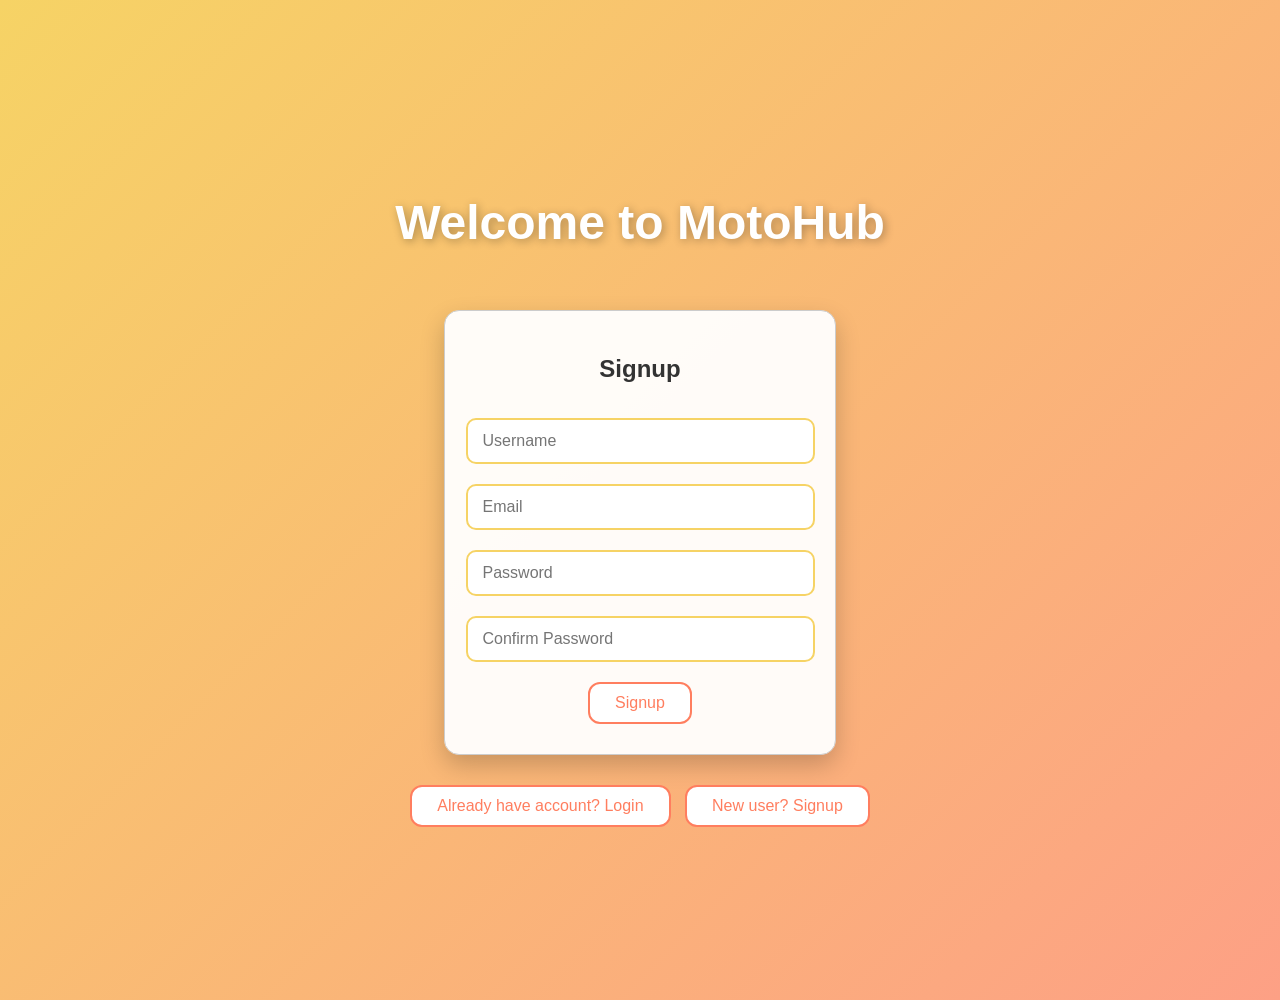
<file: index.html>
<!DOCTYPE html>
<html>
<head>
    <title>MotoHub - Login/Signup</title>
    <link rel="stylesheet" href="login.css">
    <style>
        body { font-family: Arial; text-align:center; padding:50px;}
        input, button { padding:10px; margin:5px; width:200px; }
        .formBox { margin-top:20px; border:1px solid #ccc; padding:20px; display:inline-block; }
    </style>
</head>
<body>

<h1>Welcome to MotoHub</h1>

<!-- SIGNUP POPUP -->
<div id="signupBox" class="formBox">
    <h3>Signup</h3>
    <input type="text" id="signupUsername" placeholder="Username"><br>
    <input type="email" id="signupEmail" placeholder="Email"><br>
    <input type="password" id="signupPassword" placeholder="Password"><br>
    <input type="password" id="signupConfirm" placeholder="Confirm Password"><br>
    <button onclick="signup()">Signup</button>
</div>

<!-- LOGIN POPUP -->
<div id="loginBox" class="formBox" style="display:none;">
    <h3>Login</h3>
    <input type="text" id="loginUsername" placeholder="Username"><br>
    <input type="password" id="loginPassword" placeholder="Password"><br>
    <button onclick="login()">Submit</button>
</div>

<div style="margin-top:20px;">
    <button onclick="showLogin()">Already have account? Login</button>
    <button onclick="showSignup()">New user? Signup</button>
</div>

<script>
// Show login/signup forms
function showLogin() {
    document.getElementById('loginBox').style.display = 'block';
    document.getElementById('signupBox').style.display = 'none';
}

function showSignup() {
    document.getElementById('signupBox').style.display = 'block';
    document.getElementById('loginBox').style.display = 'none';
}

// Signup function
function signup() {
    let username = document.getElementById('signupUsername').value.trim();
    let email = document.getElementById('signupEmail').value.trim();
    let password = document.getElementById('signupPassword').value.trim();
    let confirm = document.getElementById('signupConfirm').value.trim();

    if(!username || !email || !password || !confirm){
        alert('All fields are required');
        return;
    }
    if(password !== confirm){
        alert('Passwords do not match');
        return;
    }

    let users = JSON.parse(localStorage.getItem('users') || '[]');

    // Check if username/email already exists
    if(users.some(u => u.username === username)){
        alert('Username already taken');
        return;
    }
    if(users.some(u => u.email === email)){
        alert('Email already registered');
        return;
    }

    // Save new user
    let newUser = {username, email, password};
    users.push(newUser);
    localStorage.setItem('users', JSON.stringify(users));

    // Set currentUser and redirect to home.html
    localStorage.setItem('currentUser', JSON.stringify(newUser));
    window.location.href = 'home.html';
}

// Login function
function login() {
    let username = document.getElementById('loginUsername').value.trim();
    let password = document.getElementById('loginPassword').value.trim();
    let users = JSON.parse(localStorage.getItem('users') || '[]');

    // Admin login
    if(username === 'admin' && password === '123'){
        localStorage.setItem('currentUser', JSON.stringify({username:'admin', role:'admin'}));
        window.location.href = 'products.html'; // admin redirected to products page
        return;
    }

    // Normal user login
    let user = users.find(u => u.username === username && u.password === password);
    if(user){
        localStorage.setItem('currentUser', JSON.stringify(user));
        window.location.href = 'home.html'; // normal user redirected to home page
    } else {
        alert('Invalid username or password');
    }
}
</script>

</body>
</html>
</file>
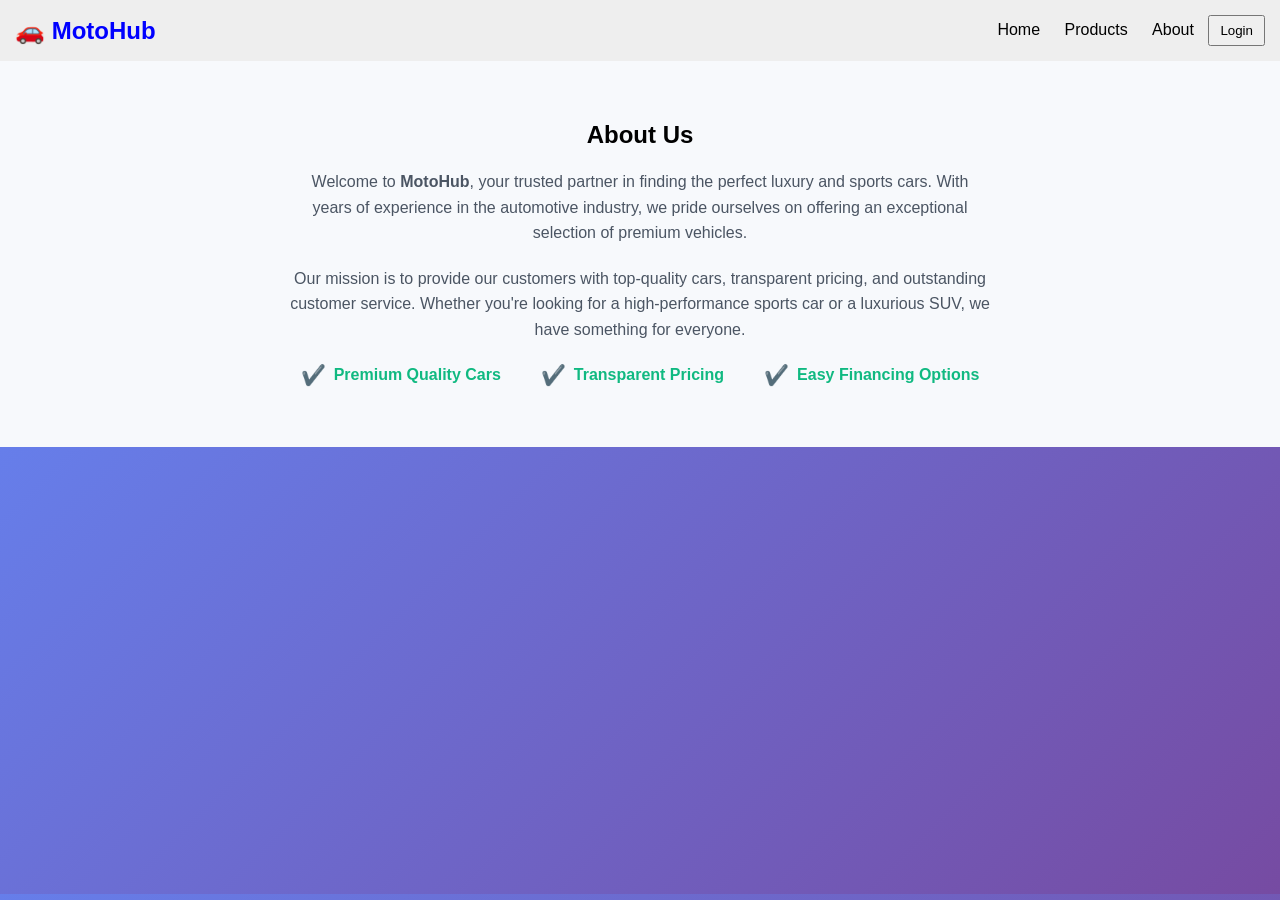
<file: AboutUs.html>
<!DOCTYPE html>
<html>
<head>
    <title>MotoHub</title>
    <link rel="stylesheet" href="style.css">
</head>
<body>

<!-- NAVBAR -->
<div class="navbar">
    <h2>🚗 MotoHub</h2>
    <div class="menu">
        <a href="home.html">Home</a>
        <a href="products.html">Products</a>
        <a href="AboutUs.html">About</a>
        <button onclick="showLogin()">Login</button>
    </div>
</div>



<!-- ABOUT US SECTION -->
<section id="about">
  
  <!-- Section Title -->
  <h1>About Us</h1>
  
  <!-- Description Paragraphs -->
  <p class="about-desc">
    Welcome to <strong>MotoHub</strong>, your trusted partner in finding the perfect luxury and sports cars. 
    With years of experience in the automotive industry, we pride ourselves on offering an exceptional selection of premium vehicles.
  </p>
  
  <p class="about-desc">
    Our mission is to provide our customers with top-quality cars, transparent pricing, and outstanding customer service. 
    Whether you're looking for a high-performance sports car or a luxurious SUV, we have something for everyone.
  </p>
  
  <!-- Features / Icons -->
  <div class="about-features">
    
    <div class="feature">
      <span>✔️</span> Premium Quality Cars
    </div>
    
    <div class="feature">
      <span>✔️</span> Transparent Pricing
    </div>
    
    <div class="feature">
      <span>✔️</span> Easy Financing Options
    </div>
    
  </div>
</section>
<!-- PRODUCTS LIST
<h1 style="text-align:center;">Our Premium Collection</h1>
<div id="carList"></div> -->

<script src="function.js"></script>
</body>
</html>
</file>
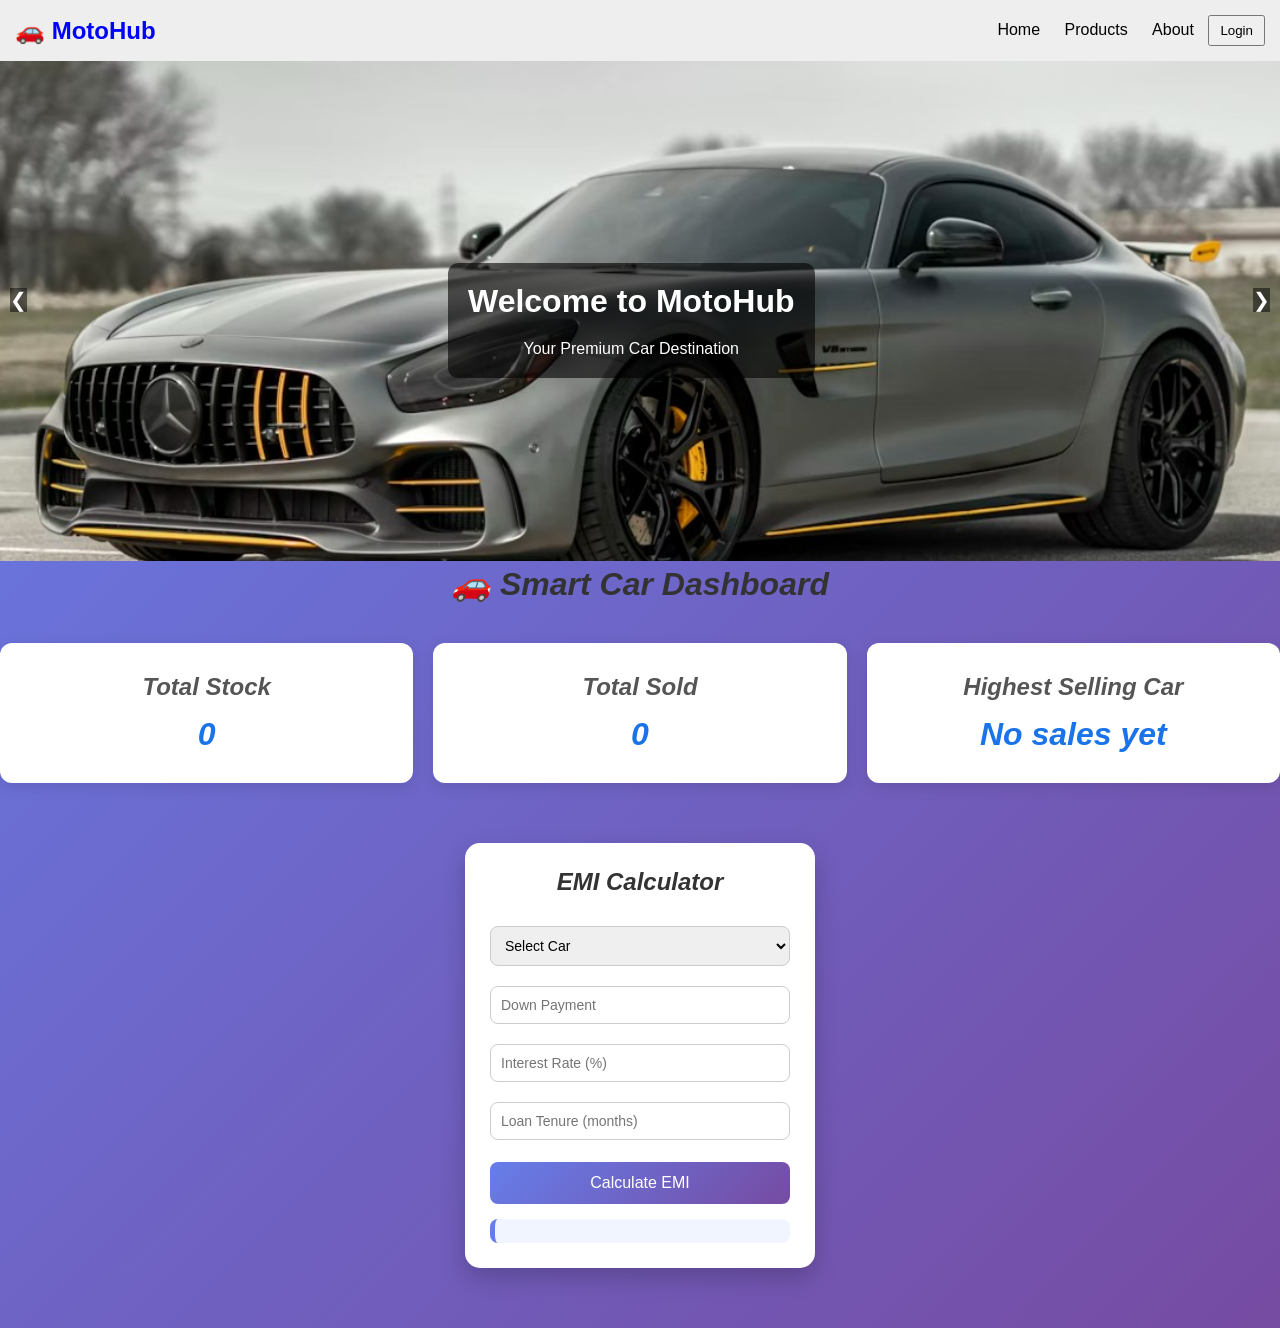
<file: home.html>
<!DOCTYPE html>
<html>
<head>
    <title>MotoHub</title>
    <link rel="stylesheet" href="style.css">
</head>
<body>

   

<!-- NAVBAR -->
<div class="navbar">
    <h2>🚗 MotoHub</h2>
    <div class="menu">
        <a href="home.html">Home</a>
        <a href="products.html">Products</a>
        <a href="AboutUs.html">About</a>
        <button onclick="showLogin()">Login</button>
    </div>
</div>

<!-- HERO SECTION / SLIDER -->
<div class="hero">
    <img src="images/poonam1.jpeg" class="car-img" id="slider">
    <div class="text-box">
        <h1 id="title">Welcome to MotoHub</h1>
        <p id="subtitle">Your Premium Car Destination</p>
    </div>
    <button class="left" onclick="prevSlide()">❮</button>
    <button class="right" onclick="nextSlide()">❯</button>
</div>

 <!-- LOGIN POPUP -->
 <div id="loginBox" style="display:none;">
    <h3>Login</h3>
    <input type="text" id="username" placeholder="Username"><br>
    <input type="password" id="password" placeholder="Password"><br>
     <button onclick="login()">Submit</button> 
</div> 

 <!-- ADMIN PANEL   -->
<div id="adminPanel" style="display:none;">
    <h2>Admin Panel</h2>
    <form id="carForm">
        <input type="text" id="name" placeholder="Car Name" required><br>
        <i
        input type="text" id="price" placeholder="Price" required><br>
       
        <textarea id="desc" placeholder="Description" required></textarea><br>
        <input type="file" id="image"><br>
        <button type="submit">Add Car</button>
    </form> 

    
</div> 

<header>
        <h1>🚗 Smart Car Dashboard</h1>
    </header>

    <main>
        <div class="dashboard-card">
            <h2>Total Stock</h2>
            <p id="totalStock">0</p>
        </div>

        <div class="dashboard-card">
            <h2>Total Sold</h2>
            <p id="totalSold">0</p>
        </div>

        <div class="dashboard-card">
            <h2>Highest Selling Car</h2>
            <p id="topCar">No sales yet</p>
        </div>
    </main>

   <div class="emi-container">
    <h2>EMI Calculator</h2>

    <!-- Car Dropdown -->
    <select id="carSelect" onchange="setPrice()">
        <option value="">Select Car</option>
    </select>

    <!-- Auto Price -->
    

    <!-- Other Inputs -->
    <input type="number" id="downPayment" placeholder="Down Payment">
    <input type="number" id="interest" placeholder="Interest Rate (%)">
    <input type="number" id="tenure" placeholder="Loan Tenure (months)">

    <!-- Button -->
    <button onclick="calculateEMI()">Calculate EMI</button>

    <!-- Result -->
    <h3 id="result"></h3>
</div> 



<!-- PRODUCTS LIST -->
 <!-- <h1 style="text-align:center;">Our Premium Collection</h1>
<div id="carList"></div>  -->

<script src="function.js"></script>
 <script src="dashboard.js"></script>
 <script src="slider.js"></script>
 
</body>
</html>
</file>
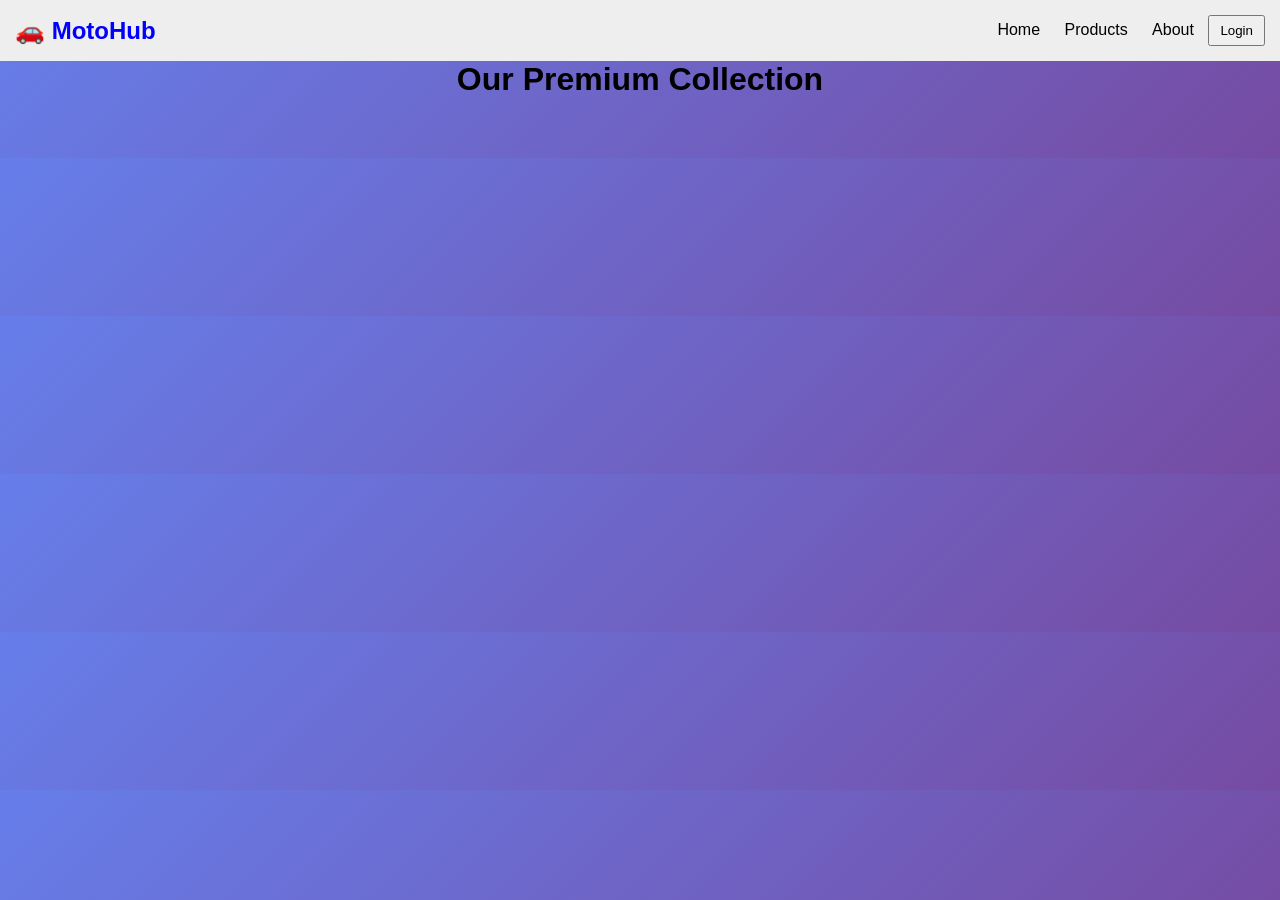
<file: products.html>
<!DOCTYPE html>
<html>
<head>
    <title>MotoHub</title>
    <link rel="stylesheet" href="style.css">
</head>
<body>

<!-- NAVBAR -->
<div class="navbar">
    <h2>🚗 MotoHub</h2>
    <div class="menu">
        <a href="home.html">Home</a>
        <a href="products.html">Products</a>
        <a href="AboutUs.html">About</a>
        <button onclick="showLogin()">Login</button>
    </div>
</div>



<!-- LOGIN POPUP -->
<div id="loginBox" style="display:none;">
    <h3>Login</h3>
    <input type="text" id="username" placeholder="Username"><br>
    <input type="password" id="password" placeholder="Password"><br>
    <button onclick="login()">Submit</button>
</div>

<!-- ADMIN PANEL -->
<div id="adminPanel" style="display:none;">

    <h2>Admin Panel</h2>
    <form id="carForm">
        
        <input type="text" id="name" placeholder="Car Name" required><br>
        
        <input type="text" id="price" placeholder="Price" required><br>
        
        <textarea id="desc" placeholder="Description" required></textarea><br>
        
        <input type="number" id="stock" placeholder="Stock Available" required><br>
        
        <input type="file" id="image"><br>
        
        <button type="submit">Add Car</button>
        
    </form>
</div>

<!-- PRODUCTS LIST -->
<h1 style="text-align:center;">Our Premium Collection</h1>
<div id="carList"></div>

<script src="function.js"></script>


</body>
</html>
</file>
<file: login.css>
/* ===== Body & General ===== */
body {
    font-family: 'Segoe UI', Tahoma, Geneva, Verdana, sans-serif;
    background: linear-gradient(135deg, #f6d365, #fda085);
    display: flex;
    flex-direction: column;
    align-items: center;
    justify-content: center;
    min-height: 100vh;
    margin: 0;
    padding: 20px;
    color: #333;
    transition: background 0.5s ease;
}

/* ===== Page Heading ===== */
h1 {
    font-size: 3em;
    margin-bottom: 40px;
    color: #fff;
    text-shadow: 2px 2px 10px rgba(0,0,0,0.3);
    text-align: center;
}

/* ===== Form Boxes ===== */
.formBox {
    background: rgba(255, 255, 255, 0.95);
    border-radius: 15px;
    box-shadow: 0 10px 25px rgba(0,0,0,0.2);
    padding: 35px 30px;
    width: 350px;
    max-width: 90%;
    transition: transform 0.3s ease, box-shadow 0.3s ease;
    text-align: center;
}

.formBox h3 {
    margin-bottom: 25px;
    color: #333;
    font-size: 1.5em;
}

/* Hover effect for form box */
.formBox:hover {
    transform: translateY(-5px);
    box-shadow: 0 15px 35px rgba(0,0,0,0.3);
}

/* ===== Inputs ===== */
input[type="text"], 
input[type="email"], 
input[type="password"] {
    width: 90%;
    padding: 12px 15px;
    margin: 10px 0;
    border: 2px solid #f6d365;
    border-radius: 10px;
    outline: none;
    font-size: 1em;
    transition: border 0.3s ease, box-shadow 0.3s ease;
}

input[type="text"]:focus, 
input[type="email"]:focus, 
input[type="password"]:focus {
    border-color: #fda085;
    box-shadow: 0 0 10px rgba(253, 160, 133, 0.5);
}

/* ===== Buttons ===== */
button {
    width: 90%;
    background: #ff7e5f;
    color: white;
    padding: 12px 0;
    border: none;
    border-radius: 12px;
    cursor: pointer;
    font-size: 1em;
    transition: background 0.3s ease, transform 0.2s ease;
    margin-top: 15px;
}

button:hover {
    background: #feb47b;
    transform: translateY(-3px);
}

/* ===== Toggle Buttons ===== */
div > button {
    width: auto;
    padding: 10px 25px;
    margin: 10px 5px;
    background: #fff;
    color: #ff7e5f;
    border: 2px solid #ff7e5f;
    border-radius: 12px;
    transition: 0.3s;
}

div > button:hover {
    background: #ff7e5f;
    color: #fff;
    transform: translateY(-2px);
}

/* ===== Responsive ===== */
@media (max-width: 450px) {
    .formBox {
        width: 90%;
        padding: 25px;
    }
    h1 {
        font-size: 2em;
    }
    input[type="text"], input[type="email"], input[type="password"], button {
        width: 95%;
    }
}
</file>
<file: style.css>
/* ===== BODY ===== */
body {
    margin: 0;
    font-family: Arial;
    background: #f4f4f4;
}

/* ===== NAVBAR ===== */
.navbar {
    background: #eee;
    padding: 15px;
    display: flex;
    justify-content: space-between;
    align-items: center;
}

.navbar h2 {
    color: blue;
}

.menu a {
    margin: 10px;
    text-decoration: none;
    color: black;
}

.menu button {
    padding: 6px 10px;
    cursor: pointer;
}

/* ===== HERO SECTION ===== */
.hero {
    position: relative;
}

/* IMAGE */
.car-img {
    width: 100%;
    height: 500px;
    object-fit: cover;
}

/* TEXT BOX */
.text-box {
    position: absolute;
    top: 40%;
    left: 35%;
    background: rgba(0,0,0,0.6);
    color: white;
    padding: 20px;
    text-align: center;
    border-radius: 10px;
}

/* ARROWS */
.left {
    position: absolute;
    top: 45%;
    left: 10px;
    background: rgba(0,0,0,0.5);
    color: white;
    border: none;
    font-size: 20px;
}

.right {
    position: absolute;
    top: 45%;
    right: 10px;
    background: rgba(0,0,0,0.5);
    color: white;
    border: none;
    font-size: 20px;
}

/* ===== LOGIN BOX ===== */
#loginBox {
    display: none;
    text-align: center;
    background: white;
    padding: 20px;
    width: 250px;
    margin: 20px auto;
    border-radius: 10px;
    box-shadow: 0 0 10px gray;
}

/* ===== ADMIN PANEL ===== */
#adminPanel {
    display: none;
    text-align: center;
    margin-top: 20px;
}

/* FORM */
form {
    background: white;
    padding: 15px;
    width: 300px;
    margin: auto;
    border-radius: 10px;
    box-shadow: 0 0 10px gray;
}

input, textarea {
    width: 90%;
    margin: 8px;
    padding: 8px;
}

/* ===== CAR GRID ===== */
#carList {
    display: grid;
    grid-template-columns: repeat(3, 1fr); /* 3 cards per row */
    gap: 20px;
    padding: 20px;
}

/* CARD DESIGN */
.card {
    background: white;
    padding: 15px;
    border-radius: 10px;
    box-shadow: 0 0 10px gray;
    text-align: center;
}

/* CARD IMAGE */
.card img {
    width: 100%;
    border-radius: 10px;
}

/* ===== RESPONSIVE (Mobile) ===== */
@media (max-width: 768px) {
    #carList {
        grid-template-columns: repeat(2, 1fr);
    }
}

@media (max-width: 480px) {
    #carList {
        grid-template-columns: 1fr;
    }
}


/* ===== About Us Section ===== */
#about {
    padding: 60px 20px;
    background-color: #f7f9fc;
    text-align: center;
    font-family: Arial, sans-serif;
}

#about h2 {
    font-size: 32px;
    margin-bottom: 20px;
    color: #1f2937;
}

#about .about-desc {
    max-width: 700px;
    margin: 0 auto 20px auto;
    font-size: 16px;
    color: #4b5563;
    line-height: 1.6;
}

#about .about-features {
    display: flex;
    justify-content: center;
    gap: 40px;
    flex-wrap: wrap;
    margin-top: 20px;
}

#about .feature {
    display: flex;
    align-items: center;
    gap: 8px;
    color: #10b981;
    font-weight: bold;
    font-size: 16px;
}

#about .feature span {
    font-size: 20px;
}

body { font-family: Arial, sans-serif; padding: 20px; background: #f9f9f9; }
h1 { text-align: center; margin-bottom: 20px; }

/* for dashboard */
/* Basic Reset */
* {
    margin: 0;
    padding: 0;
    box-sizing: border-box;
}

body {
    font-family: Arial, sans-serif;
    background-color: #f4f6f8;
    padding: 20px;
}

header {
    text-align: center;
    margin-bottom: 40px;
}

header h1 {
    font-size: 2rem;
    color: #333;
}

main {
    display: flex;
    justify-content: space-around;
    flex-wrap: wrap;
    gap: 20px;
}

.dashboard-card {
    background-color: #fff;
    padding: 30px;
    border-radius: 12px;
    box-shadow: 0 4px 15px rgba(0,0,0,0.1);
    flex: 1 1 250px;
    text-align: center;
    transition: transform 0.2s ease;
}

.dashboard-card:hover {
    transform: translateY(-5px);
}

.dashboard-card h2 {
    font-size: 1.5rem;
    margin-bottom: 15px;
    color: #555;
}

.dashboard-card p {
    font-size: 2rem;
    color: #1a73e8;
    font-weight: bold;
}

/* Background */
body {
    font-family: 'Segoe UI', sans-serif;
    background: linear-gradient(135deg, #667eea, #764ba2);
    margin: 0;
    padding: 0;
}

/* Container */
.emi-container {
    width: 350px;
    margin: 60px auto;
    padding: 25px;
    background: #ffffff;
    border-radius: 15px;
    box-shadow: 0 10px 25px rgba(0,0,0,0.2);
    text-align: center;
    animation: fadeIn 0.6s ease-in-out;
}

/* Heading */
.emi-container h2 {
    margin-bottom: 20px;
    color: #333;
}

/* Inputs & Dropdown */
.emi-container input,
.emi-container select {
    width: 100%;
    padding: 10px;
    margin: 10px 0;
    border-radius: 8px;
    border: 1px solid #ccc;
    font-size: 14px;
    transition: 0.3s;
}

/* Focus Effect */
.emi-container input:focus,
.emi-container select:focus {
    border-color: #667eea;
    box-shadow: 0 0 5px rgba(102,126,234,0.5);
    outline: none;
}

/* Button */
.emi-container button {
    width: 100%;
    padding: 12px;
    margin-top: 12px;
    background: linear-gradient(135deg, #667eea, #764ba2);
    color: white;
    border: none;
    border-radius: 8px;
    font-size: 16px;
    cursor: pointer;
    transition: 0.3s;
}

/* Button Hover */
.emi-container button:hover {
    transform: scale(1.05);
    box-shadow: 0 5px 15px rgba(0,0,0,0.2);
}

/* Result Box */
#result {
    margin-top: 15px;
    padding: 12px;
    background: #f1f5ff;
    border-left: 5px solid #667eea;
    border-radius: 8px;
    font-weight: bold;
    color: #333;
}

/* Animation */
@keyframes fadeIn {
    from {
        opacity: 0;
        transform: translateY(20px);
    }
    to {
        opacity: 1;
        transform: translateY(0);
    }
}

/* for login/signup */
</file>
